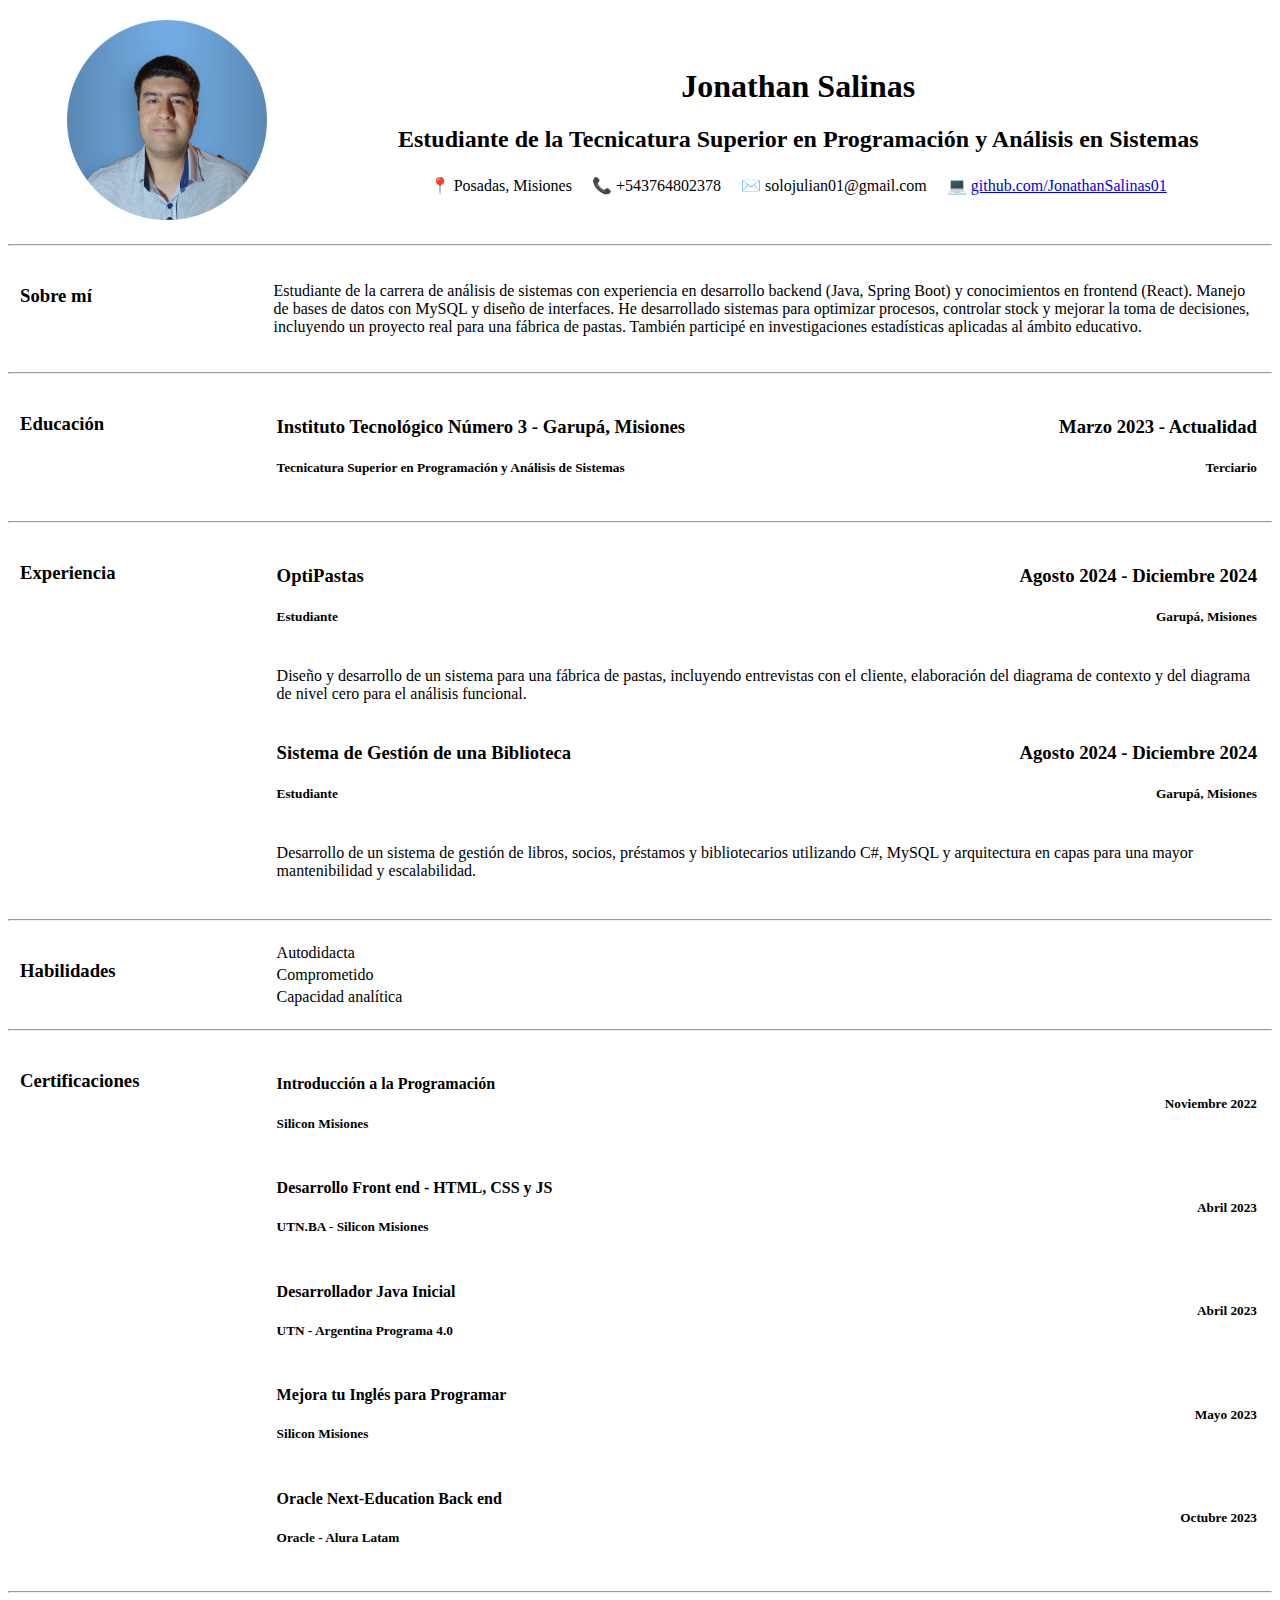
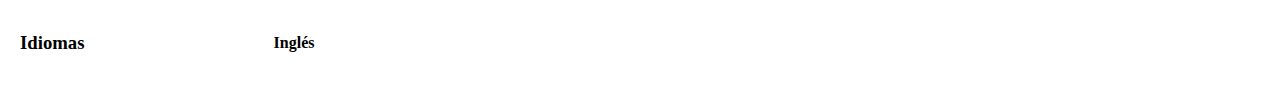
<file: entrega/cv_sin_css.html>
<!DOCTYPE html>
<html lang="es">

<head>
    <meta charset="UTF-8">
    <meta name="viewport" content="width=device-width, initial-scale=1.0">
    <title>Curriculum Vitae Jonathan Salinas</title>
</head>

<body>

    <table align="center" width="100%" cellpadding="10">
        <tr>
            <td width="25%" align="center">
                <img src="/assets/img/profile-pic circulo.png" alt="foto de perfil circular" width="200" height="200">
            </td>
            <td width="75%" align="left">
                <h1 align="center">Jonathan Salinas</h1>
                <h2 align="center">Estudiante de la Tecnicatura Superior en Programación y Análisis en Sistemas</h2>

                <table align="center">
                    <tr>
                        <td>📍 Posadas, Misiones</td>
                        <td>&nbsp;&nbsp;&nbsp;</td>
                        <td>📞 +543764802378</td>
                        <td>&nbsp;&nbsp;&nbsp;</td>
                        <td>✉️ solojulian01@gmail.com</td>
                        <td>&nbsp;&nbsp;&nbsp;</td>
                        <td>💻 <a href="https://github.com/JonathanSalinas01">github.com/JonathanSalinas01</a></td>
                    </tr>
                </table>
            </td>

        </tr>
    </table>

    <hr>

    <table align="center" width="100%" cellpadding="10">
        <tr>
            <td width="20%" valign="top">
                <h3>Sobre mí</h3>
            </td>
            <td width="80%">
                <p>
                    Estudiante de la carrera de análisis de sistemas con experiencia en desarrollo backend (Java, Spring
                    Boot) y
                    conocimientos en frontend (React). Manejo de bases de datos con MySQL y diseño de interfaces. He
                    desarrollado
                    sistemas para optimizar procesos, controlar stock y mejorar la toma de decisiones, incluyendo un
                    proyecto real para una fábrica de pastas. También participé en investigaciones estadísticas
                    aplicadas al ámbito educativo.
                </p>
            </td>
        </tr>
    </table>

    <hr>

    <table align="center" width="100%" cellpadding="10">
        <tr>
            <td width="20%" valign="top">
                <h3>Educación</h3>
            </td>
            <td width="80%">
                <table width="100%">
                    <tr>
                        <td>
                            <h3>Instituto Tecnológico Número 3 - Garupá, Misiones</h3>
                            <h5>Tecnicatura Superior en Programación y Análisis de Sistemas</h5>
                        </td>
                        <td align="right">
                            <h3>Marzo 2023 - Actualidad</h3>
                            <h5>Terciario</h5>
                        </td>
                    </tr>
                </table>
            </td>
        </tr>
    </table>

    <hr>

    <table align="center" width="100%" cellpadding="10">
        <tr>
            <td width="20%" valign="top">
                <h3>Experiencia</h3>
            </td>
            <td width="80%">
                <table width="100%">
                    <tr>
                        <td>
                            <h3>OptiPastas</h3>
                            <h5>Estudiante</h5>
                        </td>
                        <td align="right">
                            <h3>Agosto 2024 - Diciembre 2024</h3>
                            <h5>Garupá, Misiones</h5>
                        </td>
                    </tr>
                    <tr>
                        <td colspan="2">
                            <p>Diseño y desarrollo de un sistema para una fábrica de pastas, incluyendo entrevistas con
                                el cliente, elaboración del diagrama de contexto y del diagrama de nivel cero para el
                                análisis funcional.</p>
                        </td>
                    </tr>
                    <tr>
                        <td>
                            <h3>Sistema de Gestión de una Biblioteca</h3>
                            <h5>Estudiante</h5>
                        </td>
                        <td align="right">
                            <h3>Agosto 2024 - Diciembre 2024</h3>
                            <h5>Garupá, Misiones</h5>
                        </td>
                    </tr>
                    <tr>
                        <td colspan="2">
                            <p>Desarrollo de un sistema de gestión de libros, socios, préstamos y bibliotecarios
                                utilizando C#, MySQL y arquitectura en capas para una mayor mantenibilidad y
                                escalabilidad.</p>
                        </td>
                    </tr>
                </table>
            </td>
        </tr>
    </table>

    <hr>

    <table align="center" width="100%" cellpadding="10">
        <tr>
            <td width="20%" valign="top">
                <h3>Habilidades</h3>
            </td>
            <td width="80%">
                <table width="100%">
                    <tr>
                        <td>Autodidacta</td>
                    </tr>
                    <tr>
                        <td>Comprometido</td>
                    </tr>
                    <tr>
                        <td>Capacidad analítica</td>
                    </tr>
                </table>
            </td>
        </tr>
    </table>


    <hr>

    <table align="center" width="100%" cellpadding="10">
        <tr>
            <td width="20%" valign="top">
                <h3>Certificaciones</h3>
            </td>
            <td width="80%">
                <table width="100%">
                    <tr>
                        <td>
                            <h4>Introducción a la Programación</h4>
                            <h5>Silicon Misiones</h5>
                        </td>
                        <td align="right">
                            <h5>Noviembre 2022</h5>
                        </td>
                    </tr>
                    <tr>
                        <td>
                            <h4>Desarrollo Front end - HTML, CSS y JS</h4>
                            <h5>UTN.BA - Silicon Misiones</h5>
                        </td>
                        <td align="right">
                            <h5>Abril 2023</h5>
                        </td>
                    </tr>
                    <tr>
                        <td>
                            <h4>Desarrollador Java Inicial</h4>
                            <h5>UTN - Argentina Programa 4.0</h5>
                        </td>
                        <td align="right">
                            <h5>Abril 2023</h5>
                        </td>
                    </tr>
                    <tr>
                        <td>
                            <h4>Mejora tu Inglés para Programar</h4>
                            <h5>Silicon Misiones</h5>
                        </td>
                        <td align="right">
                            <h5>Mayo 2023</h5>
                        </td>
                    </tr>
                    <tr>
                        <td>
                            <h4>Oracle Next-Education Back end</h4>
                            <h5>Oracle - Alura Latam</h5>
                        </td>
                        <td align="right">
                            <h5>Octubre 2023</h5>
                        </td>
                    </tr>
                </table>
            </td>
        </tr>
    </table>

    <hr>

    <table align="center" width="100%" cellpadding="10">
        <tr>
            <td width="20%" valign="top">
                <h3>Idiomas</h3>
            </td>
            <td width="80%">
                <p><strong>Inglés</strong></p>
            </td>
        </tr>
    </table>
</body>

</html>
</file>
